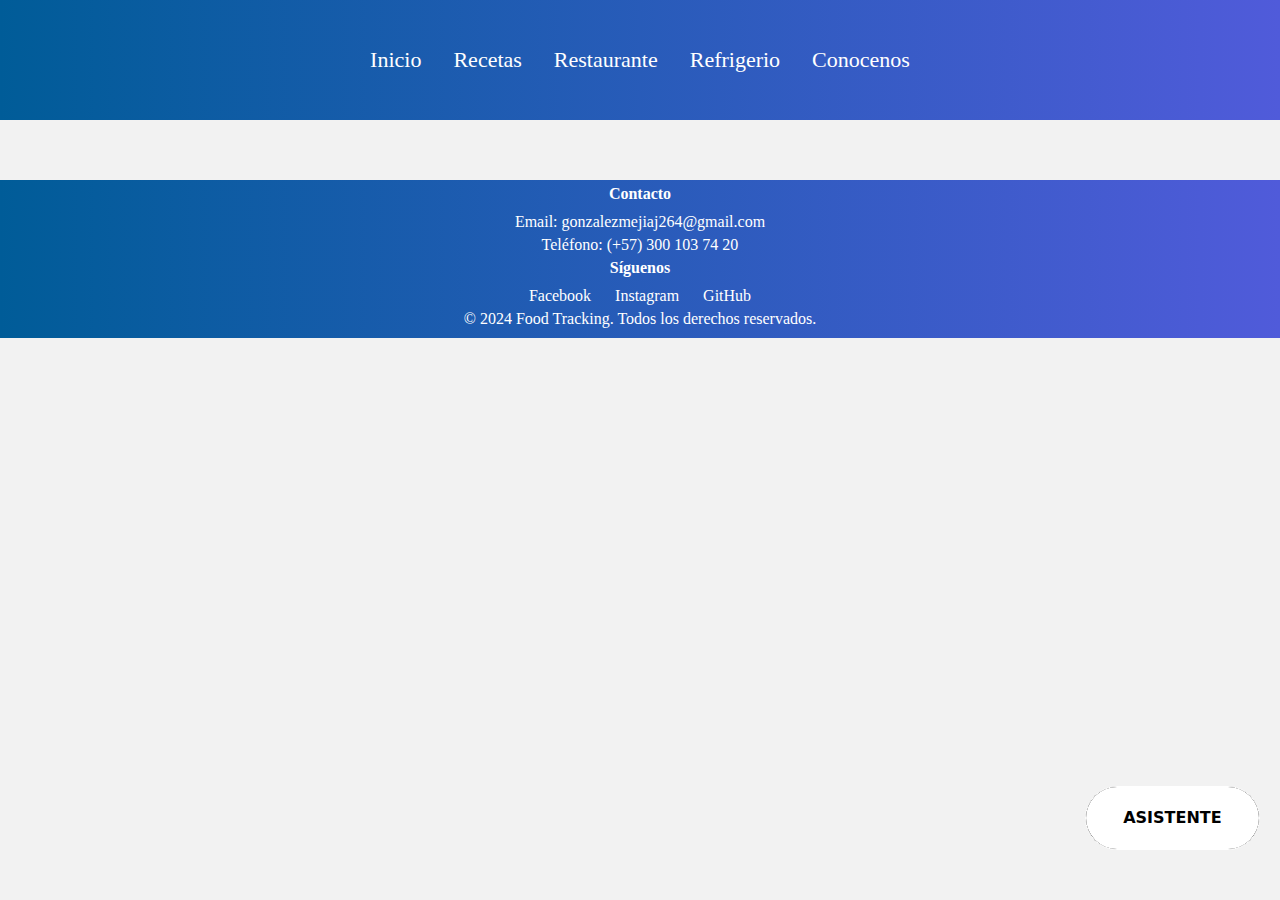
<file: conocenos.html>
<!DOCTYPE html>
<html lang="en">

<head>
    <meta charset="UTF-8">
    <meta name="viewport" content="width=device-width, initial-scale=1.0">
    <title>Food Conocenos</title>
    <link rel="stylesheet" href="Css/conocenos.css">
    <link rel="stylesheet" href="Css/chat.css">
</head>

<body>
    <nav class="menu_navegacion">
        <ul>
            <li><a href="index.html">Inicio</a></li>
            <li><a href="recetas.html">Recetas</a></li>
            <li><a href="restaurante.html">Restaurante</a></li>
            <li><a href="refrigerio.html">Refrigerio</a></li>
            <li><a href="conocenos.html">Conocenos</a></li>
        </ul>
    </nav>

    <div class="contenedor-principal">
        <button class="btn-53" id="toqueBoton">
            <div class="original">Asistente</div>
            <div class="letters">
                <span>V</span>
                <span>I</span>
                <span>R</span>
                <span>T</span>
                <span>U</span>
                <span>A</span>
                <span>L</span>
            </div>
        </button>
    </div>

    <div class="contenedor-chat" id="contenedorChat" style="display: none;">
        <div class="caja-chat">
            <div class="encabezado-chat">
                <div class="contenido-encabezado">
                    <h2 class="titulo-chat">Asistente Bartolomé</h2>
                    <div class="estado">En línea</div>
                </div>
            </div>
            <div class="visualizacion-chat" id="visualizacionChat">
                <div class="mensaje-chat mensaje-bot">Hola, es un placer atenderte. Por favor, escribe una opción para
                    que pueda ayudarte. <br><br>
                    1: Me gustaría saber. ¿Qué es Food Tracking?<br>
                    2: ¿Cómo puedo ser beneficiario del programa PAE?<br>
                    3: Quiero obtener un curso gratuito de cocina <br>
                    4: Necesito contactarme con un administrador</div>
            </div>
            <div class="contenedor-entrada-chat">
                <div class="grupo-entrada">
                    <input placeholder="Escribe tu mensaje..." class="entrada-chat" id="entradaChat" type="text">
                    <button class="boton-enviar" id="botonEnviar">Enviar</button>
                </div>
            </div>
        </div>
    </div>

    <footer class="pie_pagina">
        <div class="info_contacto">
            <h4>Contacto</h4>
            <p>Email: gonzalezmejiaj264@gmail.com</p>
            <p>Teléfono: (+57) 300 103 74 20</p>
        </div>

        <div class="redes_sociales">
            <h4>Síguenos</h4>
            <a href="https://www.facebook.com/juanmanuel.gonzalez0417" target="_blank">Facebook</a>
            <a href="https://www.instagram.com/gonzalezzw_17/" target="_blank">Instagram</a>
            <a href="https://github.com/JuanManuel0417" target="_blank">GitHub</a>
        </div>

        <div class="derechos_reservados">
            <p>&copy; 2024 Food Tracking. Todos los derechos reservados.</p>
        </div>
    </footer>
    </form>

    <script src="JavaScript/chat.js"></script>
    
</body>
</html>
</file>
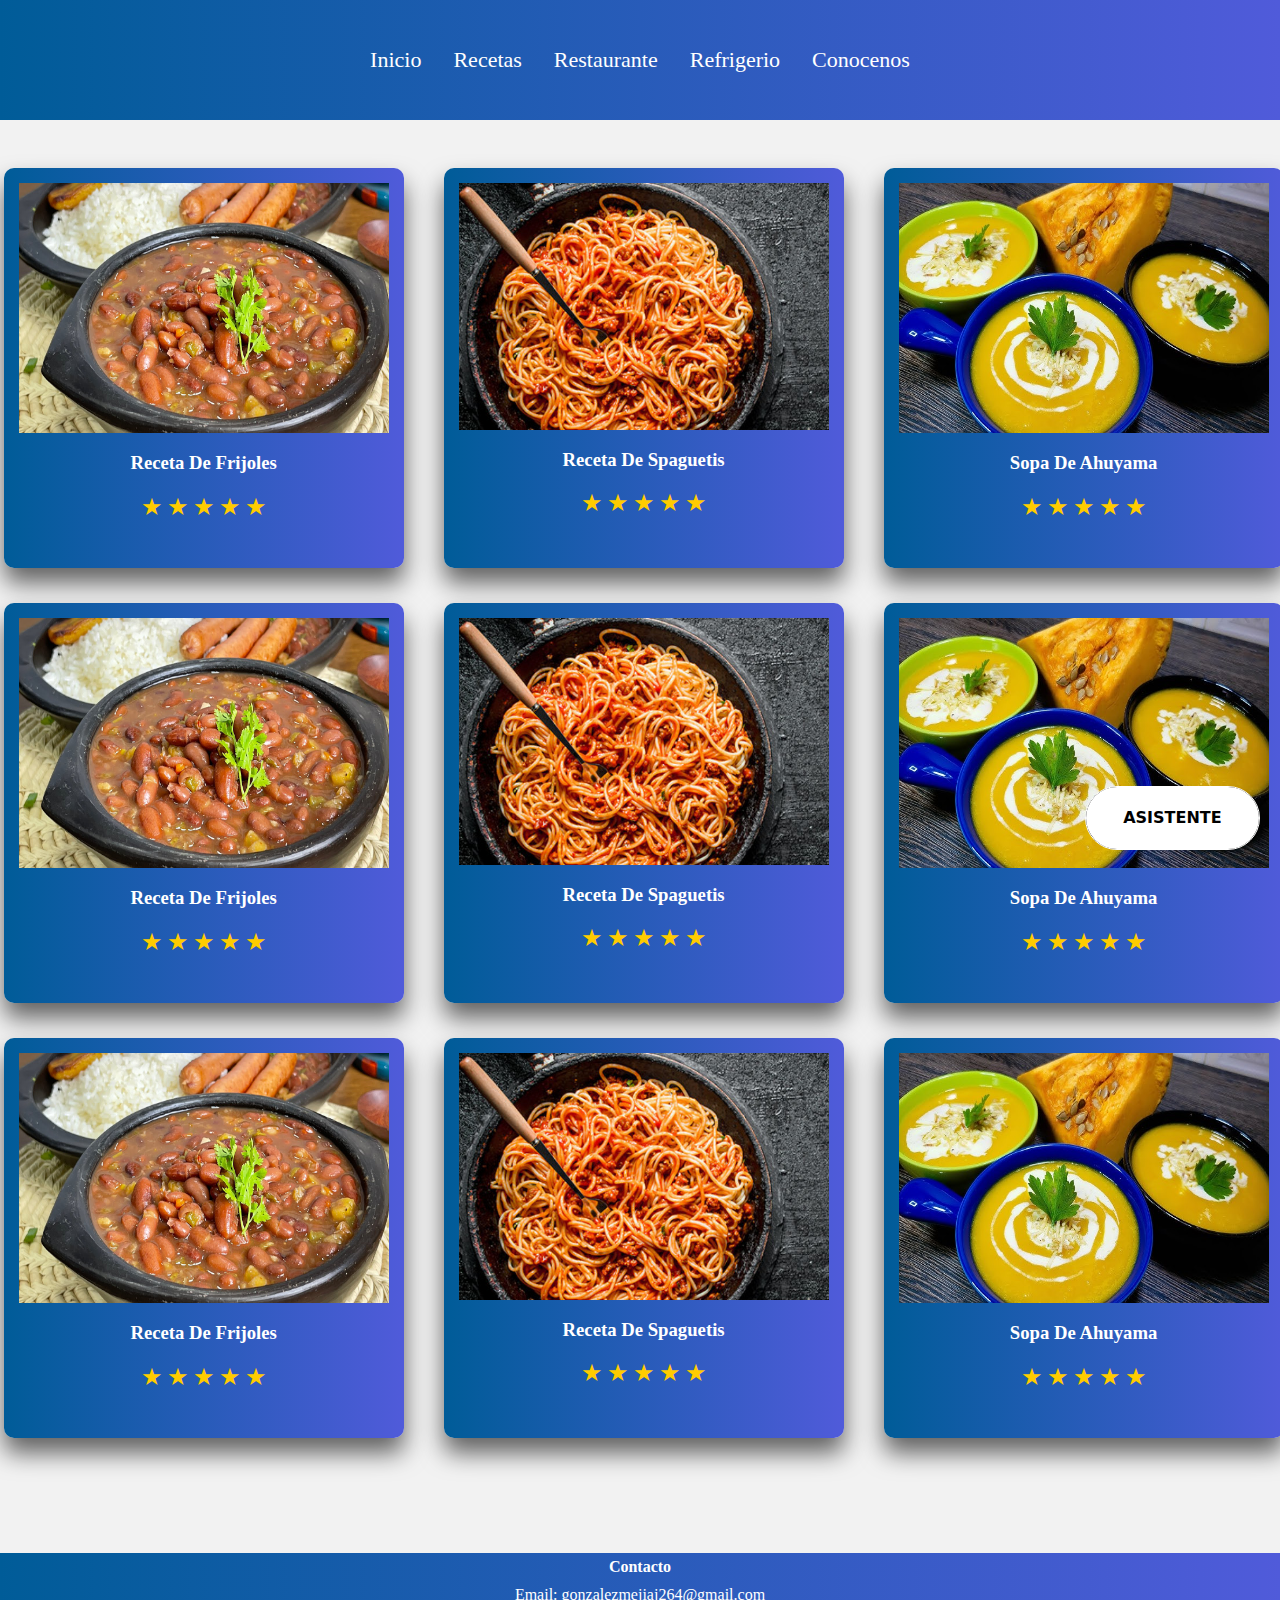
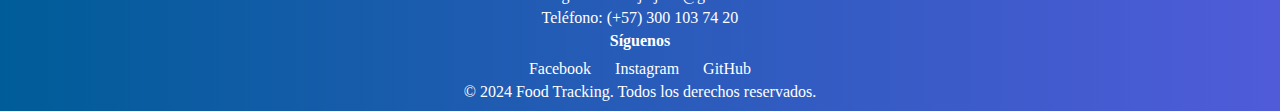
<file: recetas.html>
<!DOCTYPE html>
<html lang="en">

<head>
    <meta charset="UTF-8">
    <meta name="viewport" content="width=device-width, initial-scale=1.0">
    <title>Food Recetas</title>
    <link rel="stylesheet" href="Css/recetas.css">
    <link rel="stylesheet" href="Css/chat.css">
</head>

<body>
    <nav class="menu_navegacion">
        <ul>
            <li><a href="index.html">Inicio</a></li>
            <li><a href="recetas.html">Recetas</a></li>
            <li><a href="restaurante.html">Restaurante</a></li>
            <li><a href="refrigerio.html">Refrigerio</a></li>
            <li><a href="conocenos.html">Conocenos</a></li>
        </ul>
    </nav>

    <div class="Contenido">
        <div class="Caja">
            <a href="#">
                <div class="tarjeta">
                    <li>
                        <img src="Assets/img/Frijoles.jpg" alt="" width="100%" height="250px" class="img_1">
                        <h3>Receta De Frijoles</h3>

                    <li class="estrellas" data-value="1">&#9733;</li>
                    <li class="estrellas" data-value="2">&#9733;</li>
                    <li class="estrellas" data-value="3">&#9733;</li>
                    <li class="estrellas" data-value="4">&#9733;</li>
                    <li class="estrellas" data-value="5">&#9733;</li>
                    <input type="hidden" name="reseña" id="reseña">
                    </li>
                </div>
            </a>
        </div>

        <div class="Caja">
            <a href="#">
                <div class="tarjeta">
                    <li>
                        <img src="Assets/img/Spagueti.jpg" alt="" width="100%" class="img_1">
                        <h3>Receta De Spaguetis</h3>

                    <li class="estrellas" data-value="1">&#9733;</li>
                    <li class="estrellas" data-value="2">&#9733;</li>
                    <li class="estrellas" data-value="3">&#9733;</li>
                    <li class="estrellas" data-value="4">&#9733;</li>
                    <li class="estrellas" data-value="5">&#9733;</li>
                    <input type="hidden" name="reseña" id="reseña">
                    </li>
                </div>
            </a>
        </div>

        <div class="Caja">
            <a href="#">
                <div class="tarjeta">
                    <li>
                        <img src="Assets/img/Ahuyama.jpg" alt="" width="100%" height="250px" class="img_1">
                        <h3>Sopa De Ahuyama</h3>

                    <li class="estrellas" data-value="1">&#9733;</li>
                    <li class="estrellas" data-value="2">&#9733;</li>
                    <li class="estrellas" data-value="3">&#9733;</li>
                    <li class="estrellas" data-value="4">&#9733;</li>
                    <li class="estrellas" data-value="5">&#9733;</li>
                    <input type="hidden" name="reseña" id="reseña">
                    </li>
                </div>
            </a>
        </div>

        <div class="Caja">
            <a href="#">
                <div class="tarjeta">
                    <li>
                        <img src="Assets/img/Frijoles.jpg" alt="" width="100%" height="250px" class="img_1">
                        <h3>Receta De Frijoles</h3>

                    <li class="estrellas" data-value="1">&#9733;</li>
                    <li class="estrellas" data-value="2">&#9733;</li>
                    <li class="estrellas" data-value="3">&#9733;</li>
                    <li class="estrellas" data-value="4">&#9733;</li>
                    <li class="estrellas" data-value="5">&#9733;</li>
                    <input type="hidden" name="reseña" id="reseña">
                    </li>
                </div>
            </a>
        </div>

        <div class="Caja">
            <a href="#">
                <div class="tarjeta">
                    <li>
                        <img src="Assets/img/Spagueti.jpg" alt="" width="100%" class="img_1">
                        <h3>Receta De Spaguetis</h3>

                    <li class="estrellas" data-value="1">&#9733;</li>
                    <li class="estrellas" data-value="2">&#9733;</li>
                    <li class="estrellas" data-value="3">&#9733;</li>
                    <li class="estrellas" data-value="4">&#9733;</li>
                    <li class="estrellas" data-value="5">&#9733;</li>
                    <input type="hidden" name="reseña" id="reseña">
                    </li>
                </div>
            </a>
        </div>

        <div class="Caja">
            <a href="#">
                <div class="tarjeta">
                    <li>
                        <img src="Assets/img/Ahuyama.jpg" alt="" width="100%" height="250px" class="img_1">
                        <h3>Sopa De Ahuyama</h3>

                    <li class="estrellas" data-value="1">&#9733;</li>
                    <li class="estrellas" data-value="2">&#9733;</li>
                    <li class="estrellas" data-value="3">&#9733;</li>
                    <li class="estrellas" data-value="4">&#9733;</li>
                    <li class="estrellas" data-value="5">&#9733;</li>
                    <input type="hidden" name="reseña" id="reseña">
                    </li>
                </div>
            </a>
        </div>

        <div class="Caja">
            <a href="#">
                <div class="tarjeta">
                    <li>
                        <img src="Assets/img/Frijoles.jpg" alt="" width="100%" height="250px" class="img_1">
                        <h3>Receta De Frijoles</h3>

                    <li class="estrellas" data-value="1">&#9733;</li>
                    <li class="estrellas" data-value="2">&#9733;</li>
                    <li class="estrellas" data-value="3">&#9733;</li>
                    <li class="estrellas" data-value="4">&#9733;</li>
                    <li class="estrellas" data-value="5">&#9733;</li>
                    <input type="hidden" name="reseña" id="reseña">
                    </li>
                </div>
            </a>
        </div>

        <div class="Caja">
            <a href="#">
                <div class="tarjeta">
                    <li>
                        <img src="Assets/img/Spagueti.jpg" alt="" width="100%" class="img_1">
                        <h3>Receta De Spaguetis</h3>

                    <li class="estrellas" data-value="1">&#9733;</li>
                    <li class="estrellas" data-value="2">&#9733;</li>
                    <li class="estrellas" data-value="3">&#9733;</li>
                    <li class="estrellas" data-value="4">&#9733;</li>
                    <li class="estrellas" data-value="5">&#9733;</li>
                    <input type="hidden" name="reseña" id="reseña">
                    </li>
                </div>
            </a>
        </div>

        <div class="Caja">
            <a href="#">
                <div class="tarjeta">
                    <li>
                        <img src="Assets/img/Ahuyama.jpg" alt="" width="100%" height="250px" class="img_1">
                        <h3>Sopa De Ahuyama</h3>

                    <li class="estrellas" data-value="1">&#9733;</li>
                    <li class="estrellas" data-value="2">&#9733;</li>
                    <li class="estrellas" data-value="3">&#9733;</li>
                    <li class="estrellas" data-value="4">&#9733;</li>
                    <li class="estrellas" data-value="5">&#9733;</li>
                    <input type="hidden" name="reseña" id="reseña">
                    </li>
                </div>
            </a>
        </div>
    </div>

    <div class="contenedor-principal">
        <button class="btn-53" id="toqueBoton">
            <div class="original">Asistente</div>
            <div class="letters">
                <span>V</span>
                <span>I</span>
                <span>R</span>
                <span>T</span>
                <span>U</span>
                <span>A</span>
                <span>L</span>
            </div>
        </button>
    </div>

    <div class="contenedor-chat" id="contenedorChat" style="display: none;">
        <div class="caja-chat">
            <div class="encabezado-chat">
                <div class="contenido-encabezado">
                    <h2 class="titulo-chat">Asistente Bartolomé</h2>
                    <div class="estado">En línea</div>
                </div>
            </div>
            <div class="visualizacion-chat" id="visualizacionChat">
                <div class="mensaje-chat mensaje-bot">Hola, es un placer atenderte. Por favor, escribe una opción para
                    que pueda ayudarte. <br><br>
                    1: Me gustaría saber. ¿Qué es Food Tracking?<br>
                    2: ¿Cómo puedo ser beneficiario del programa PAE?<br>
                    3: Quiero obtener un curso gratuito de cocina <br>
                    4: Necesito contactarme con un administrador</div>
            </div>
            <div class="contenedor-entrada-chat">
                <div class="grupo-entrada">
                    <input placeholder="Escribe tu mensaje..." class="entrada-chat" id="entradaChat" type="text">
                    <button class="boton-enviar" id="botonEnviar">Enviar</button>
                </div>
            </div>
        </div>
    </div>

    <footer class="pie_pagina">
        <div class="info_contacto">
            <h4>Contacto</h4>
            <p>Email: gonzalezmejiaj264@gmail.com</p>
            <p>Teléfono: (+57) 300 103 74 20</p>
        </div>

        <div class="redes_sociales">
            <h4>Síguenos</h4>
            <a href="https://www.facebook.com/juanmanuel.gonzalez0417" target="_blank">Facebook</a>
            <a href="https://www.instagram.com/gonzalezzw_17/" target="_blank">Instagram</a>
            <a href="https://github.com/JuanManuel0417" target="_blank">GitHub</a>
        </div>

        <div class="derechos_reservados">
            <p>&copy; 2024 Food Tracking. Todos los derechos reservados.</p>
        </div>
    </footer>

    <script src="JavaScript/chat.js"></script>
    
</body>
</html>
</file>
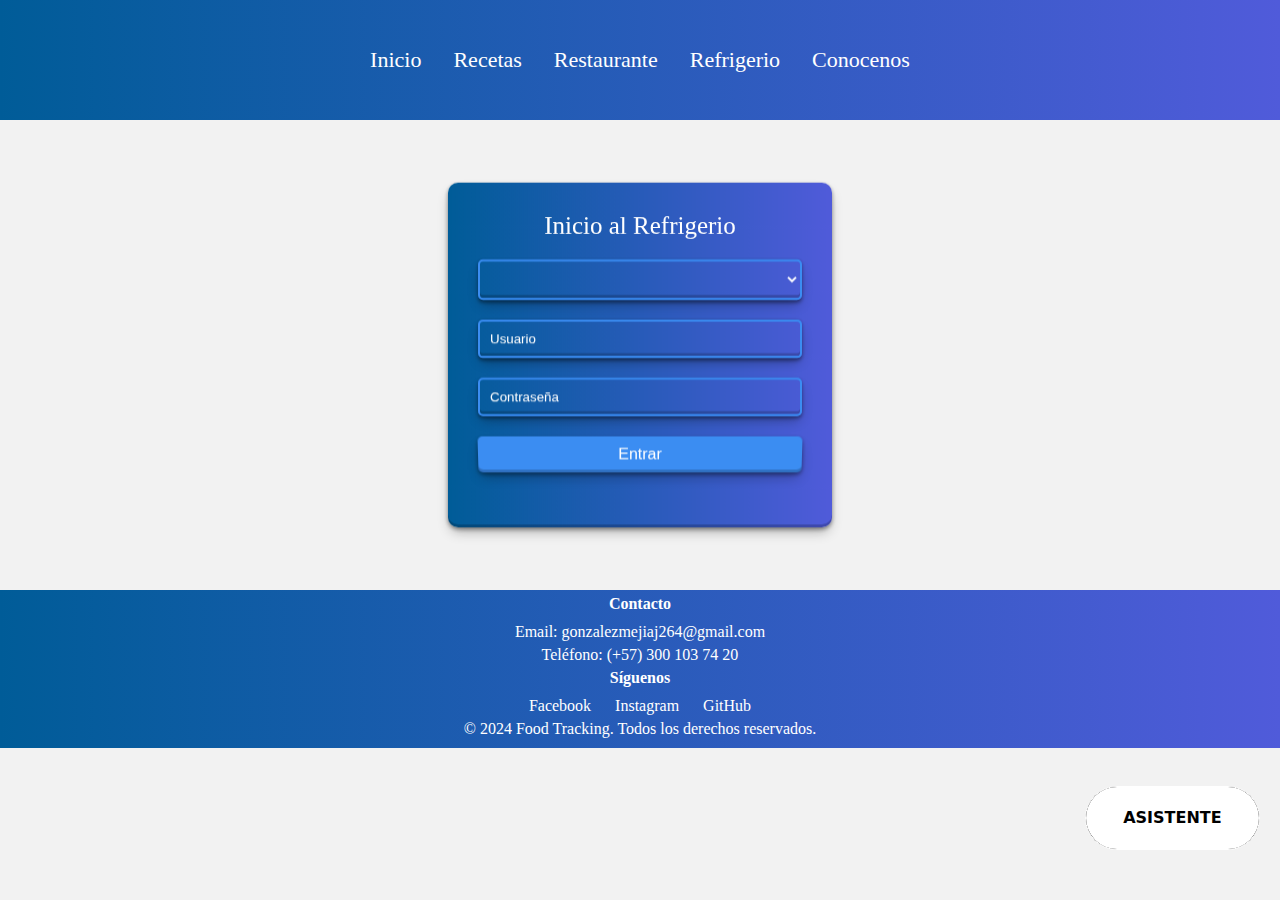
<file: refrigerio.html>
<!DOCTYPE html>
<html lang="en">

<head>
    <meta charset="UTF-8">
    <meta name="viewport" content="width=device-width, initial-scale=1.0">
    <title>Food Refrigerio</title>
    <link rel="stylesheet" href="Css/restaurante.css">
    <link rel="stylesheet" href="Css/chat.css">
</head>

<body>
    <nav class="menu_navegacion">
        <ul>
            <li><a href="index.html">Inicio</a></li>
            <li><a href="recetas.html">Recetas</a></li>
            <li><a href="restaurante.html">Restaurante</a></li>
            <li><a href="refrigerio.html">Refrigerio</a></li>
            <li><a href="conocenos.html">Conocenos</a></li>
        </ul>
    </nav>

    <div class="contenido_form">
        <form class="form">
            <legend>Inicio al Refrigerio</legend>
            <select name="rol" id="rol">
                <option value=""></option>
                <option value="Docente">Docente</option>
                <option value="Admin">Administrador</option>
                <option value="Estudiante">Estudiante</option>
                <option value="Acudiente">Acudiente</option>
            </select>
            <input placeholder="Usuario" class="input" type="text">
            <input placeholder="Contraseña" class="input" type="password">

            <button class="Boton-Entar">Entrar</button>
        </form>
    </div>

    <div class="contenedor-principal">
        <button class="btn-53" id="toqueBoton">
            <div class="original">Asistente</div>
            <div class="letters">
                <span>V</span>
                <span>I</span>
                <span>R</span>
                <span>T</span>
                <span>U</span>
                <span>A</span>
                <span>L</span>
            </div>
        </button>
    </div>

    <div class="contenedor-chat" id="contenedorChat" style="display: none;">
        <div class="caja-chat">
            <div class="encabezado-chat">
                <div class="contenido-encabezado">
                    <h2 class="titulo-chat">Asistente Bartolomé</h2>
                    <div class="estado">En línea</div>
                </div>
            </div>
            <div class="visualizacion-chat" id="visualizacionChat">
                <div class="mensaje-chat mensaje-bot">Hola, es un placer atenderte. Por favor, escribe una opción para
                    que pueda ayudarte. <br><br>
                    1: Me gustaría saber. ¿Qué es Food Tracking?<br>
                    2: ¿Cómo puedo ser beneficiario del programa PAE?<br>
                    3: Quiero obtener un curso gratuito de cocina <br>
                    4: Necesito contactarme con un administrador</div>
            </div>
            <div class="contenedor-entrada-chat">
                <div class="grupo-entrada">
                    <input placeholder="Escribe tu mensaje..." class="entrada-chat" id="entradaChat" type="text">
                    <button class="boton-enviar" id="botonEnviar">Enviar</button>
                </div>
            </div>
        </div>
    </div>

    <footer class="pie_pagina">
        <div class="info_contacto">
            <h4>Contacto</h4>
            <p>Email: gonzalezmejiaj264@gmail.com</p>
            <p>Teléfono: (+57) 300 103 74 20</p>
        </div>

        <div class="redes_sociales">
            <h4>Síguenos</h4>
            <a href="https://www.facebook.com/juanmanuel.gonzalez0417" target="_blank">Facebook</a>
            <a href="https://www.instagram.com/gonzalezzw_17/" target="_blank">Instagram</a>
            <a href="https://github.com/JuanManuel0417" target="_blank">GitHub</a>
        </div>

        <div class="derechos_reservados">
            <p>&copy; 2024 Food Tracking. Todos los derechos reservados.</p>
        </div>
    </footer>

    <script src="JavaScript/chat.js"></script>

</body>
</html>
</file>
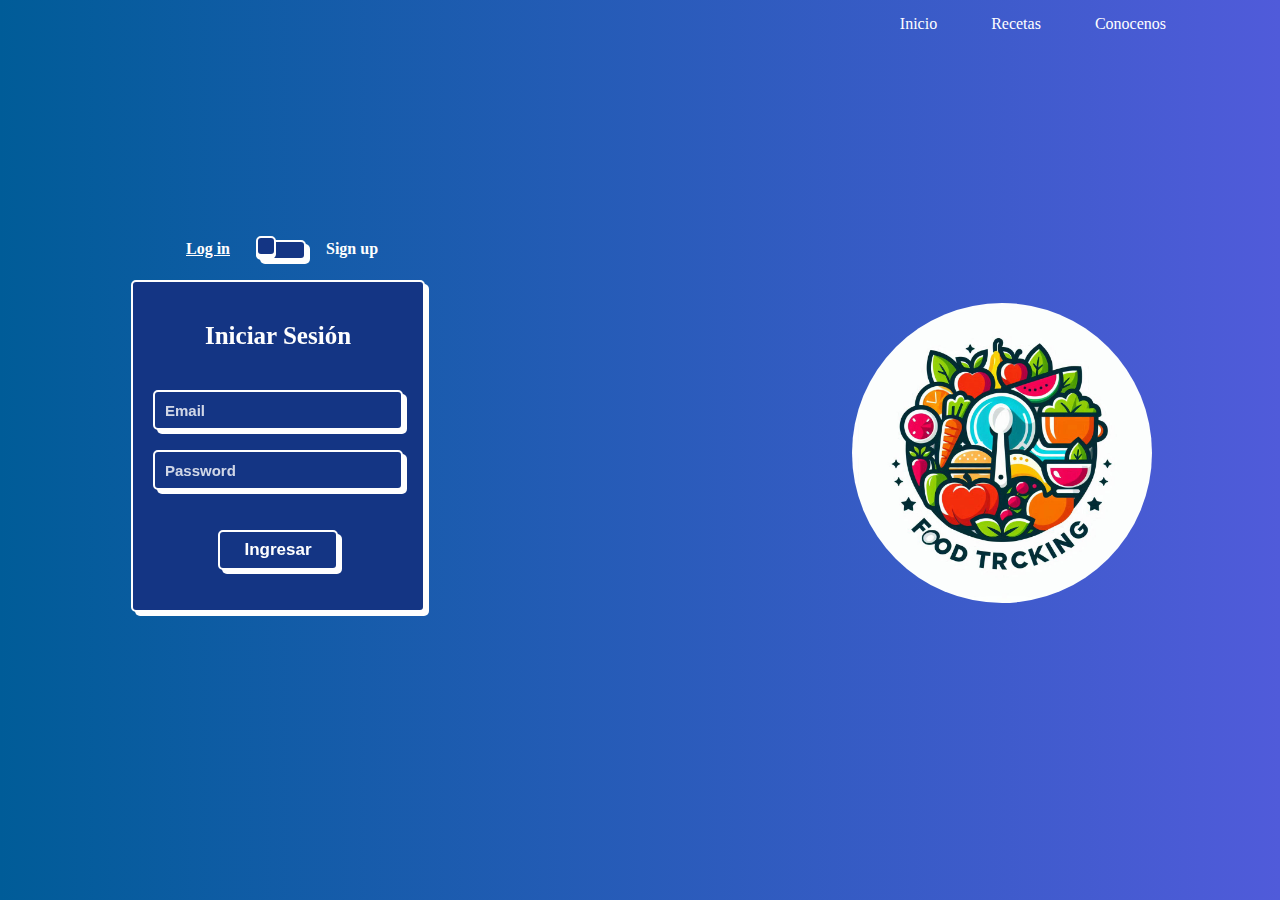
<file: register.html>
<!DOCTYPE html>
<html lang="es">

<head>
    <meta charset="UTF-8">
    <meta name="viewport" content="width=device-width, initial-scale=1.0">
    <title>Registro</title>
    <link rel="stylesheet" href="Css/logins.css">
    <link rel="stylesheet" href="Css/forumalrio.css">
    <link href="https://cdn.jsdelivr.net/npm/bootstrap@5.0.2/dist/css/bootstrap.min.css" rel="stylesheet"
        integrity="sha384-EVSTQN3/azprG1Anm3QDgpJLIm9Nao0Yz1ztcQTwFspd3yD65VohhpuuCOmLASjC" crossorigin="anonymous">
</head>

<body>
    <header class="bg_animate">
        <div class="header_nav">
            <div class="contenedor">
                <h1> </h1>
                <nav>
                    <a href="index.html">Inicio</a>
                    <a href="recetas.html">Recetas</a>
                    <a href="conocenos.html">Conocenos</a>
                </nav>
            </div>
        </div>

<div class="wrapper">
        <div class="card-switch">
            <label class="switch">
               <input class="toggle" type="checkbox">
               <span class="slider"></span>
               <span class="card-side"></span>
               <div class="flip-card__inner">
                  <div class="flip-card__front">
                     <div class="title">Iniciar Sesión</div>
                     <form action="" class="flip-card__form">
                        <input type="email" placeholder="Email" name="email" class="flip-card__input">
                        <input type="password" placeholder="Password" name="password" class="flip-card__input">
                        <button class="flip-card__btn">Ingresar</button>
                     </form>
                  </div>
                  <div class="flip-card__back">
                     <div class="title">Registrarse</div>
                     <form action="" class="flip-card__form">
                        <input type="name" placeholder="Name" class="flip-card__input">
                        <input type="email" placeholder="Email" name="email" class="flip-card__input">
                        <input type="password" placeholder="Password" name="password" class="flip-card__input">
                        <button class="flip-card__btn">Confirmar</button>
                     </form>
                  </div>
               </div>
            </label>
        </div>   
   </div>

        <div class="banner_img">
            <img src="Assets/img/LogoConFondo.jpg" alt="">
        </div>

        <div class="burbujas">
            <div class="burbuja"></div>
            <div class="burbuja"></div>
            <div class="burbuja"></div>
            <div class="burbuja"></div>
            <div class="burbuja"></div>
            <div class="burbuja"></div>
            <div class="burbuja"></div>
            <div class="burbuja"></div>
            <div class="burbuja"></div>
            <div class="burbuja"></div>
        </div>
    </header>

</body>
</html>
</file>
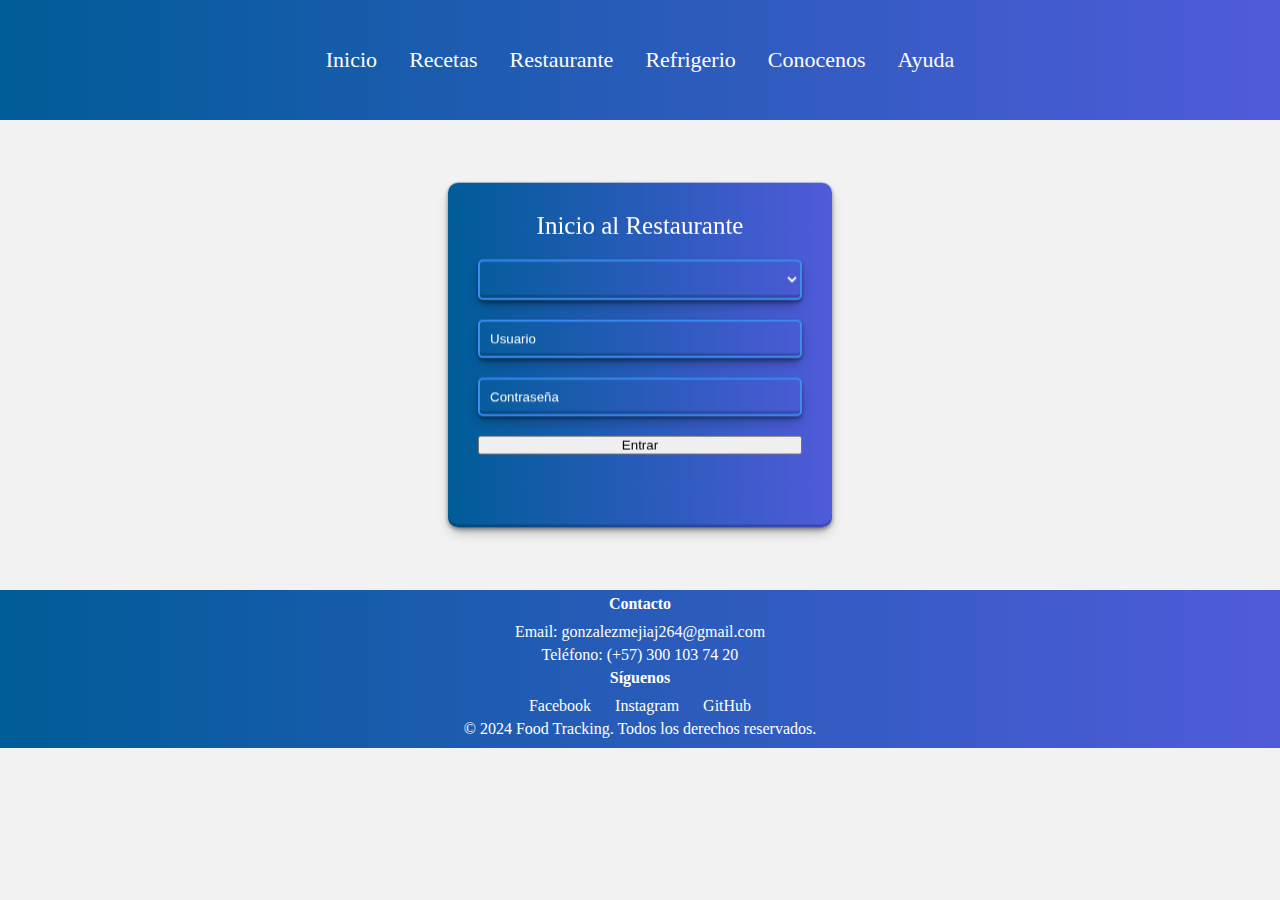
<file: restaurante.html>
<!DOCTYPE html>
<html lang="en">

<head>
    <meta charset="UTF-8">
    <meta name="viewport" content="width=device-width, initial-scale=1.0">
    <title>Food Restaurante</title>
    <link rel="stylesheet" href="Css/restaurante.css">
</head>

<body>
    <nav class="menu_navegacion">
        <ul>
            <li><a href="index.html">Inicio</a></li>
            <li><a href="recetas.html">Recetas</a></li>
            <li><a href="restaurante.html">Restaurante</a></li>
            <li><a href="refrigerio.html">Refrigerio</a></li>
            <li><a href="#">Conocenos</a></li>
            <li><a href="ayuda.html">Ayuda</a></li>
        </ul>
    </nav>

    <div class="contenido_form">
        <form class="form">
            <legend>Inicio al Restaurante</legend>
            <select name="rol" id="rol">
                <option value=""></option>
                <option value="Docente">Docente</option>
                <option value="Admin">Administrador</option>
                <option value="Estudiante">Estudiante</option>
                <option value="Acudiente">Acudiente</option>
            </select>
            <input placeholder="Usuario" class="input" type="text">
            <input placeholder="Contraseña" class="input" type="password">

            <button>Entrar</button>
        </form>

    </div>


    <footer class="pie_pagina">
        <div class="info_contacto">
            <h4>Contacto</h4>
            <p>Email: gonzalezmejiaj264@gmail.com</p>
            <p>Teléfono: (+57) 300 103 74 20</p>
        </div>

        <div class="redes_sociales">
            <h4>Síguenos</h4>
            <a href="https://www.facebook.com/juanmanuel.gonzalez0417" target="_blank">Facebook</a>
            <a href="https://www.instagram.com/gonzalezzw_17/" target="_blank">Instagram</a>
            <a href="https://github.com/JuanManuel0417" target="_blank">GitHub</a>
        </div>

        <div class="derechos_reservados">
            <p>&copy; 2024 Food Tracking. Todos los derechos reservados.</p>
        </div>
    </footer>

    </form>
</body>

</html>
</file>
<file: Css/conocenos.css>
* {
    margin: 0;
    padding: 0;
    box-sizing: border-box;
    /* Asegura que padding y border se incluyan en el ancho y alto */
}

body {
    margin: 0;
    padding: 0;
    background-color: #f2f2f2;
    display: flex;
    flex-direction: column;
    min-height: 100vh;
    overflow-x: hidden;
    /* Evita desbordamiento horizontal */
}


/*Estilos para el nav*/
.menu_navegacion {
    display: flex;
    /* Centro los elementos */
    justify-content: space-around;
    /* Espacio entre elementos */
    align-items: center;
    /* Centro verticalmente los elementos */
    background: linear-gradient(to right, #005C98, #505BDA);
    height: 120px;
    /* Ajusta la altura según sea necesario */
    width: 100%;
    /* Asegura que el contenedor ocupe todo el ancho disponible */
    margin-bottom: 0%;
}

.menu_navegacion ul {
    margin: 0;
    padding: 0;
    list-style-type: none;
    font-size: 22px;
}

.menu_navegacion li {
    float: left;
}

.menu_navegacion a {
    display: block;
    color: white;
    text-align: center;
    padding: 14px 16px;
    text-decoration: none;
}

.menu_navegacion a:hover {
    background-color: #111;
    text-decoration: none;
    color: #fff;
}

.pie_pagina {
    background: linear-gradient(to right, #005C98, #505BDA);
    /* Degradado hacia abajo */
    color: white;
    padding: 5px;
    text-align: center;
    position: relative;
    bottom: 0;
    width: 100%;
    margin-top: 60px;
}

.pie_pagina h4 {
    margin-bottom: 10px;
}

.info_contacto p,
.redes_sociales a,
.derechos_reservados p {
    margin: 5px 0;
}

.redes_sociales a {
    color: white;
    margin: 0 10px;
    text-decoration: none;
}

.redes_sociales a:hover {
    text-decoration: underline;
}
</file>
<file: Css/chat.css>
.contenedor-chat {
    max-width: 400px;
    margin: auto;
    background: #fff;
    border-radius: 10px;
    overflow: hidden;
    box-shadow: 0 0 10px rgba(0, 0, 0, 0.1);
}

.caja-chat {
    display: flex;
    flex-direction: column;
    height: 400px;
}

.encabezado-chat {
    padding: 10px 16px;
    border-bottom: 1px solid #ddd;
    background-color: white;
}

.contenido-encabezado {
    display: flex;
    justify-content: space-between;
    align-items: center;
}

.titulo-chat {
    font-size: 1.125rem;
    font-weight: 600;
    color: #333;
}

.estado {
    background-color: #28a745;
    color: white;
    font-size: 0.75rem;
    padding: 4px 8px;
    border-radius: 9999px;
}

.visualizacion-chat {
    flex: 1;
    padding: 12px;
    overflow-y: auto;
    display: flex;
    flex-direction: column;
    gap: 8px;
}

.mensaje-chat {
    max-width: 75%;
    padding: 8px 12px;
    border-radius: 12px;
    font-size: 0.875rem;
}

.mensaje-usuario {
    align-self: flex-end;
    background-color: #007bff;
    color: white;
}

.mensaje-bot {
    align-self: flex-start;
    background-color: #6c757d;
    color: white;
}

.contenedor-entrada-chat {
    padding: 8px 12px;
    border-top: 1px solid #ddd;
    background-color: white;
}

.grupo-entrada {
    display: flex;
    gap: 8px;
}

.entrada-chat {
    flex: 1;
    padding: 8px;
    border: 1px solid #ccc;
    border-radius: 9999px;
    font-size: 0.875rem;
    color: #333;
}

.boton-enviar {
    background-color: #007bff;
    color: white;
    font-weight: bold;
    padding: 8px 12px;
    border-radius: 9999px;
    border: none;
    cursor: pointer;
    transition: background-color 0.3s ease-in-out;
    font-size: 0.875rem;
}

.boton-enviar:hover {
    background-color: #0056b3;
}

.btn-53 {
    appearance: none;
    /* Elimina el estilo predeterminado del botón */
    background-color: #000;
    /* Color de fondo negro */
    background-image: none;
    /* No hay imagen de fondo */

    color: #fff;
    cursor: pointer;
    font-family: ui-sans-serif, system-ui, -apple-system, BlinkMacSystemFont, Segoe UI, Roboto, Helvetica Neue, Arial, Noto Sans, sans-serif, Apple Color Emoji, Segoe UI Emoji, Segoe UI Symbol, Noto Color Emoji;
    font-size: 100%;
    line-height: 1.5;
    margin: 0;
    clip-path: radial-gradient(circle, transparent 80%, black 80%);
    padding: 0;
    border: 1px solid;
    border-radius: 999px;
    box-sizing: border-box;
    display: block;
    font-weight: 900;
    overflow: hidden;
    padding: 1.2rem 3rem;
    position: relative;
    text-transform: uppercase;
}

.btn-53 .original {
    background: #fff;
    color: #000;
    display: grid;
    inset: 0;
    place-content: center;
    position: absolute;
    transition: transform 0.2s cubic-bezier(0.87, 0, 0.13, 1);
}

.btn-53:hover .original {
    transform: translateY(100%);
}

.btn-53 .letters {
    display: inline-flex;
}

.btn-53 span {
    opacity: 0;
    transform: translateY(-15px);
    transition: transform 0.2s cubic-bezier(0.87, 0, 0.13, 1), opacity 0.2s;
}

.btn-53 span:nth-child(2n) {
    transform: translateY(15px);
}

.btn-53:hover span {
    opacity: 1;
    transform: translateY(0);
}

.btn-53:hover span:nth-child(2) {
    transition-delay: 0.1s;
}

.btn-53:hover span:nth-child(3) {
    transition-delay: 0.2s;
}

.btn-53:hover span:nth-child(4) {
    transition-delay: 0.3s;
}

.btn-53:hover span:nth-child(5) {
    transition-delay: 0.4s;
}

.btn-53:hover span:nth-child(6) {
    transition-delay: 0.5s;
}

.btn-53:hover span:nth-child(7) {
    transition-delay: 0.6s;
}

.contenedor-principal {
    position: fixed;
    bottom: 50px;
    right: 20px;
}

.contenedor-chat {
    max-width: 400px;
    margin: auto;
    background: #fff;
    border-radius: 10px;
    overflow: hidden;
    position: fixed;
    bottom: 80px;
    /* Ajuste para colocar el contenedor por encima del botón */
    right: 20px;
    z-index: 1000;
}
</file>
<file: Css/recetas.css>
* {
    margin: 0;
    padding: 0;
    box-sizing: border-box;
    /* Asegura que padding y border se incluyan en el ancho y alto */
}

body {
    margin: 0;
    padding: 0;
    background-color: #f2f2f2;
    display: flex;
    flex-direction: column;
    min-height: 100vh;
    overflow-x: hidden;
    /* Evita desbordamiento horizontal */
}


/*Estilos para el nav*/
.menu_navegacion {
    display: flex;
    /* Centro los elementos */
    justify-content: space-around;
    /* Espacio entre elementos */
    align-items: center;
    /* Centro verticalmente los elementos */
    background: linear-gradient(to right, #005C98, #505BDA);
    height: 120px;
    /* Ajusta la altura según sea necesario */
    width: 100%;
    /* Asegura que el contenedor ocupe todo el ancho disponible */
    margin-bottom: 3%;
}

.menu_navegacion ul {
    margin: 0;
    padding: 0;
    list-style-type: none;
    font-size: 22px;
}

.menu_navegacion li {
    float: left;
}

.menu_navegacion a {
    display: block;
    color: white;
    text-align: center;
    padding: 14px 16px;
    text-decoration: none;
}

.menu_navegacion a:hover {
    background-color: #111;
    text-decoration: none;
    color: #fff;
}


.Contenido {
    margin: 0% 2% 4% 1%;
    justify-content: center;
    align-items: center;
    list-style-type: none;
    padding: 0;
    color: black;
    display: grid;
    /* Organiza los elementos en una cuadricula de una sola columna*/
    grid-template-columns: repeat(3, 1fr);
    /* Agrega columnas a la cuadricula del (display: grid)*/
}

.Contenido h3 {
    margin-top: 4%;
}

.Contenido a {
    text-decoration: none;
}

.Caja {
    text-align: center;
    padding: 10px;
}

/* Estilos de las tarjetas con las recetas*/
.tarjeta {
    color: white;
    height: 400px;
    width: 400px;
    padding: 15px;
    background: linear-gradient(to right, #005C98, #505BDA);
    box-sizing: border-box;
    box-shadow: 0 15px 25px rgba(0, 0, 0, .6);
    border-radius: 10px;
    margin-left: 20px;
    margin-bottom: 15px;
    text-align: center;
}

.estrellas {
    margin-top: 5%;
    display: inline-block;
    color: #ffcc00;
    font-size: 24px;
}

/* transición de las tarjetas con recetas */
.Contenido .Caja {
    /*Selecciona los elementos Caja dentro del elemento Contenido*/
    cursor: pointer;
    transition: 400ms;
    /*Añade una transición suave de 0.4 segundos para cualquier cambio de estilo que se hace con el hover*/
}

.Contenido .Caja:hover {
    /* Selecciona los elementos Caja dentro del elemento Contenido cuando el raton está sobre ellos*/
    transform: scale(1.1, 1.1);
    /*Escala estos elementos a 1.1 veces su tamaño original en horizontal y vertical*/
}

.Contenido:hover>.Caja:not(:hover) {
    /*Selecciona los elementos Caja dentro de Contenido que no están siendo seleccionados por el ratón cuando el ratón está sobre el elemento Contenido pero no directamente sobre estos elementos Caja.*/
    filter: blur(10px);
    /*Aplica un filtro de desenfoque de 10px a esos elementos que no estan siendo seleccionados por el raton*/
}

.pie_pagina {
    background: linear-gradient(to right, #005C98, #505BDA);
    /* Degradado hacia abajo */
    color: white;
    padding: 5px;
    text-align: center;
    position: relative;
    bottom: 0;
    margin-top: 3%;
    width: 100%;
}

.pie_pagina h4 {
    margin-bottom: 10px;
}

.info_contacto p,
.redes_sociales a,
.derechos_reservados p {
    margin: 5px 0;
}

.redes_sociales a {
    color: white;
    margin: 0 10px;
    text-decoration: none;
}

.redes_sociales a:hover {
    text-decoration: underline;
}

.contenedor-chat {
    max-width: 400px;
    margin: auto;
    background: #fff;
    border-radius: 10px;
    overflow: hidden;
    box-shadow: 0 0 10px rgba(0, 0, 0, 0.1);
}

.caja-chat {
    display: flex;
    flex-direction: column;
    height: 400px;
}

.encabezado-chat {
    padding: 10px 16px;
    border-bottom: 1px solid #ddd;
    background-color: white;
}

.contenido-encabezado {
    display: flex;
    justify-content: space-between;
    align-items: center;
}

.titulo-chat {
    font-size: 1.125rem;
    font-weight: 600;
    color: #333;
}

.estado {
    background-color: #28a745;
    color: white;
    font-size: 0.75rem;
    padding: 4px 8px;
    border-radius: 9999px;
}

.visualizacion-chat {
    flex: 1;
    padding: 12px;
    overflow-y: auto;
    display: flex;
    flex-direction: column;
    gap: 8px;
}

.mensaje-chat {
    max-width: 75%;
    padding: 8px 12px;
    border-radius: 12px;
    font-size: 0.875rem;
}

.mensaje-usuario {
    align-self: flex-end;
    background-color: #007bff;
    color: white;
}

.mensaje-bot {
    align-self: flex-start;
    background-color: #6c757d;
    color: white;
}

.contenedor-entrada-chat {
    padding: 8px 12px;
    border-top: 1px solid #ddd;
    background-color: white;
}

.grupo-entrada {
    display: flex;
    gap: 8px;
}

.entrada-chat {
    flex: 1;
    padding: 8px;
    border: 1px solid #ccc;
    border-radius: 9999px;
    font-size: 0.875rem;
    color: #333;
}

.boton-enviar {
    background-color: #007bff;
    color: white;
    font-weight: bold;
    padding: 8px 12px;
    border-radius: 9999px;
    border: none;
    cursor: pointer;
    transition: background-color 0.3s ease-in-out;
    font-size: 0.875rem;
}

.boton-enviar:hover {
    background-color: #0056b3;
}

.btn-53 {
    appearance: none;
    /* Elimina el estilo predeterminado del botón */
    background-color: #000;
    /* Color de fondo negro */
    background-image: none;
    /* No hay imagen de fondo */

    color: #fff;
    cursor: pointer;
    font-family: ui-sans-serif, system-ui, -apple-system, BlinkMacSystemFont, Segoe UI, Roboto, Helvetica Neue, Arial, Noto Sans, sans-serif, Apple Color Emoji, Segoe UI Emoji, Segoe UI Symbol, Noto Color Emoji;
    font-size: 100%;
    line-height: 1.5;
    margin: 0;
    clip-path: radial-gradient(circle, transparent 80%, black 80%);
    padding: 0;
    border: 1px solid;
    border-radius: 999px;
    box-sizing: border-box;
    display: block;
    font-weight: 900;
    overflow: hidden;
    padding: 1.2rem 3rem;
    position: relative;
    text-transform: uppercase;
}

.btn-53 .original {
    background: #fff;
    color: #000;
    display: grid;
    inset: 0;
    place-content: center;
    position: absolute;
    transition: transform 0.2s cubic-bezier(0.87, 0, 0.13, 1);
}

.btn-53:hover .original {
    transform: translateY(100%);
}

.btn-53 .letters {
    display: inline-flex;
}

.btn-53 span {
    opacity: 0;
    transform: translateY(-15px);
    transition: transform 0.2s cubic-bezier(0.87, 0, 0.13, 1), opacity 0.2s;
}

.btn-53 span:nth-child(2n) {
    transform: translateY(15px);
}

.btn-53:hover span {
    opacity: 1;
    transform: translateY(0);
}

.btn-53:hover span:nth-child(2) {
    transition-delay: 0.1s;
}

.btn-53:hover span:nth-child(3) {
    transition-delay: 0.2s;
}

.btn-53:hover span:nth-child(4) {
    transition-delay: 0.3s;
}

.btn-53:hover span:nth-child(5) {
    transition-delay: 0.4s;
}

.btn-53:hover span:nth-child(6) {
    transition-delay: 0.5s;
}

.btn-53:hover span:nth-child(7) {
    transition-delay: 0.6s;
}


.contenedor-principal {
    position: fixed;
    bottom: 20px;
    right: 20px;
}

.contenedor-chat {
    max-width: 400px;
    margin: auto;
    background: #fff;
    border-radius: 10px;
    overflow: hidden;
    position: fixed;
    bottom: 80px;
    /* Ajuste para colocar el contenedor por encima del botón */
    right: 20px;
    z-index: 1000;
}
</file>
<file: Css/restaurante.css>
* {
    margin: 0;
    padding: 0;
    box-sizing: border-box;
    /* Asegura que padding y border se incluyan en el ancho y alto */
}

body {
    margin: 0;
    padding: 0;
    background-color: #f2f2f2;
    display: flex;
    flex-direction: column;
    min-height: 100vh;
    overflow-x: hidden;
    /* Evita desbordamiento horizontal */
}


/*Estilos para el nav*/
.menu_navegacion {
    display: flex;
    /* Centro los elementos */
    justify-content: space-around;
    /* Espacio entre elementos */
    align-items: center;
    /* Centro verticalmente los elementos */
    background: linear-gradient(to right, #005C98, #505BDA);
    height: 120px;
    /* Ajusta la altura según sea necesario */
    width: 100%;
    /* Asegura que el contenedor ocupe todo el ancho disponible */
    margin-bottom: 0%;
}

.menu_navegacion ul {
    margin: 0;
    padding: 0;
    list-style-type: none;
    font-size: 22px;
}

.menu_navegacion li {
    float: left;
}

.menu_navegacion a {
    display: block;
    color: white;
    text-align: center;
    padding: 14px 16px;
    text-decoration: none;
}

.menu_navegacion a:hover {
    background-color: #111;
    text-decoration: none;
    color: #fff;
}


/* Estilos para el contenedor del formulario */
.contenido_form {
    width: 100%;
    display: flex;
    /* Hace que los elementos hijos se organicen en una fila */
    justify-content: center;
    /* Centra los elementos de manera horizontal */
    align-items: center;
    /* Centra los elementos verticalmente */
    padding-top: 60px;
}

legend {
    color: white;
    font-size: 25px;
    text-align: center;
}

/* Estilos para el formulario */
.form {
    width: 30%;
    position: relative;
    /* Establece un contexto de posicionamiento relativo */
    display: flex;
    /* Organiza los elementos hijos en una columna */
    flex-direction: column;
    /* Dirección de los elementos hijos */
    gap: 20px;
    /* Espacio entre los elementos */
    padding: 30px;
    /* Espaciado interno alrededor del contenido */
    background: linear-gradient(to right, #005C98, #505BDA);
    /* Gradiente de fondo */
    border-radius: 10px;
    /* Bordes redondeados */
    overflow: hidden;
    /* Oculta el desbordamiento del contenido */

    /*Esto hace parte de la animación que extraje de una biblioteca*/
    perspective: 1000px;
    transform-style: preserve-3d;
    transform: rotateX(-10deg);
    transition: all 0.3s ease-in-out;
    box-shadow: rgba(0, 0, 0, 0.4) 0px 2px 4px,
        rgba(0, 0, 0, 0.3) 0px 7px 13px -3px,
        rgba(0, 0, 0, 0.2) 0px -3px 0px inset;
    animation: form-animation 0.5s ease-in-out;
    height: 350px;
}


/* Animación del formulario (Esta la saque de una biblioteca)*/
@keyframes form-animation {
    from {
        transform: rotateX(-30deg);
        opacity: 0;
    }

    to {
        transform: rotateX(0deg);
        opacity: 1;
    }
}


input,
select {
    padding: 10px;
    /* Espaciado interno */
    border-radius: 5px;
    /* Bordes redondeados */
    background-color: transparent;
    /* Fondo transparente */

    /*Hace parte de la biblioteca extraida*/
    transition: border-color 0.3s ease-in-out, background-color 0.3s ease-in-out, transform 0.3s ease-in-out, box-shadow 0.3s ease-in-out;
    /* Transiciones suaves */
    transform-style: preserve-3d;
    /* Mantiene la posición de los hijos en 3D */
    backface-visibility: hidden;
    /* Oculta la cara trasera en transformaciones 3D */
    color: rgb(255, 255, 255);
    /* Color del texto */
    border: 2px solid #3b8df2;
    /* Borde de los campos */
    box-shadow: rgba(0, 0, 0, 0.4) 0px 2px 4px, rgba(0, 0, 0, 0.3) 0px 7px 13px -3px, rgba(0, 0, 0, 0.2) 0px -3px 0px inset;
    /* Sombra de los campos */
}

option {
    color: black;
}

.input::placeholder {
    color: #fff;
    /* Color de los placeholders */
}

/*Hacer parte de la biblioteca extraida*/
input:hover,
input:focus,
select:hover,
select:focus {
    border-color: #3b8df2;
    /* Color del borde al interactuar */
    background-color: rgba(255, 255, 255, 0.2);
    /* Color de fondo al interactuar */
    transform: scale(1.05) rotateY(20deg);
    /* Transformación al interactuar */
    box-shadow: 0px 2px 4px rgba(0, 0, 0, 0.3);
    /* Sombra al interactuar */
    outline: none;
    /* Quita el borde de enfoque predeterminado */
}

/* Estilos para el botón */
.Boton-Entar {
    padding: 10px 20px;
    /* Espaciado interno */
    border: none;
    /* Sin borde */
    border-radius: 5px;
    /* Bordes redondeados */
    background-color: #3b8df2;
    /* Color de fondo */
    color: #fff;
    /* Color del texto */
    font-size: 16px;
    /* Tamaño de la fuente */
    cursor: pointer;
    /* Cambia el cursor a puntero */
    transform-style: preserve-3d;
    /* Mantiene la posición de los hijos en 3D */
    backface-visibility: hidden;
    /* Oculta la cara trasera en transformaciones 3D */
    transform: rotateX(-10deg);
    /* Rota el botón en el eje X */
    transition: all 0.3s ease-in-out;
    /* Transición suave para todos los cambios */
    box-shadow: rgba(0, 0, 0, 0.4) 0px 2px 4px, rgba(0, 0, 0, 0.3) 0px 7px 13px -3px, rgba(0, 0, 0, 0.2) 0px -3px 0px inset;
    /* Sombra del botón */
}

.Boton-Entar:hover {
    background-color: #0077be;
    /* Color de fondo al pasar el ratón */
    font-size: 17px;
    /* Aumenta el tamaño de la fuente al pasar el ratón */
    transform: scale(1.05) rotateY(20deg) rotateX(10deg);
    /* Transformación al pasar el ratón */
    box-shadow: rgba(0, 0, 0, 0.4) 0px 2px 4px, rgba(0, 0, 0, 0.3) 0px 7px 13px -3px, rgba(0, 0, 0, 0.2) 0px -3px 0px inset;
    /* Sombra al pasar el ratón */
}

.pie_pagina {
    background: linear-gradient(to right, #005C98, #505BDA);
    /* Degradado hacia abajo */
    color: white;
    padding: 5px;
    text-align: center;
    position: relative;
    bottom: 0;
    width: 100%;
    margin-top: 60px;
}

.pie_pagina h4 {
    margin-bottom: 10px;
}

.info_contacto p,
.redes_sociales a,
.derechos_reservados p {
    margin: 5px 0;
}

.redes_sociales a {
    color: white;
    margin: 0 10px;
    text-decoration: none;
}

.redes_sociales a:hover {
    text-decoration: underline;
}
</file>
<file: Css/forumalrio.css>
.wrapper {
    --input-focus: #2d8cf0;
    --font-color: #fefefe;
    --font-color-sub: #fff;
    --bg-color: #143584;
    --bg-color-alt: #fff;
    --main-color: #fefefe;
    display: flex;
    justify-content: flex-start;
    align-items: center;
    height: 100vh;
    margin-left: 20%; /* Utiliza margen automático para desplazar el contenido hacia la derecha */
    margin-right: 20px; /* Ajusta el margen derecho según sea necesario */
    box-sizing: border-box;
    animation: animacionImagen 3s ease-in-out infinite;
}

@keyframes animacionImagen {

    0%,
    100% {
        transform: translateY(0);
    }

    50% {
        transform: translateY(-20px);
    }
}


 /* switch card */
 .switch {
     transform: translateY(-200px);
     position: relative;
     display: flex;
     flex-direction: column;
     justify-content: center;
     align-items: center;
     gap: 30px;
     width: 50px;
     height: 20px;
 }

 .card-side::before {
     position: absolute;
     content: 'Log in';
     left: -70px;
     top: 0;
     width: 100px;
     text-decoration: underline;
     color: var(--font-color);
     font-weight: 600;
 }

 .card-side::after {
     position: absolute;
     content: 'Sign up';
     left: 70px;
     top: 0;
     width: 100px;
     text-decoration: none;
     color: var(--font-color);
     font-weight: 600;
 }

 .toggle {
     opacity: 0;
     width: 0;
     height: 0;
 }

 .slider {
     box-sizing: border-box;
     border-radius: 5px;
     border: 2px solid var(--main-color);
     box-shadow: 4px 4px var(--main-color);
     position: absolute;
     cursor: pointer;
     top: 0;
     left: 0;
     right: 0;
     bottom: 0;
     background-color: var(--bg-color);
     transition: 0.3s;
 }

 .slider:before {
     box-sizing: border-box;
     position: absolute;
     content: "";
     height: 20px;
     width: 20px;
     border: 2px solid var(--main-color);
     border-radius: 5px;
     left: -2px;
     bottom: 2px;
     background-color: var(--bg-color);
     box-shadow: 0 3px 0 var(--main-color);
     transition: 0.3s;
 }

 .toggle:checked+.slider {
     background-color: var(--input-focus);
 }

 .toggle:checked+.slider:before {
     transform: translateX(30px);
 }

 .toggle:checked~.card-side:before {
     text-decoration: none;
 }

 .toggle:checked~.card-side:after {
     text-decoration: underline;
 }

 /* card */

 .flip-card__inner {
     width: 300px;
     height: 350px;
     position: relative;
     background-color: transparent;
     perspective: 1000px;
     /* width: 100%;
      height: 100%; */
     text-align: center;
     transition: transform 0.8s;
     transform-style: preserve-3d;
 }

 .toggle:checked~.flip-card__inner {
     transform: rotateY(180deg);
 }

 .toggle:checked~.flip-card__front {
     box-shadow: none;
 }

 .flip-card__front,
 .flip-card__back {
     padding: 20px;
     position: absolute;
     display: flex;
     flex-direction: column;
     justify-content: center;
     -webkit-backface-visibility: hidden;
     backface-visibility: hidden;
     background: var(--bg-color);
     gap: 20px;
     border-radius: 5px;
     border: 2px solid var(--main-color);
     box-shadow: 4px 4px var(--main-color);
 }

 .flip-card__back {
     width: 100%;
     transform: rotateY(180deg);
 }

 .flip-card__form {
     display: flex;
     flex-direction: column;
     align-items: center;
     gap: 20px;
 }

 .title {
     margin: 20px 0 20px 0;
     font-size: 25px;
     font-weight: 900;
     text-align: center;
     color: var(--main-color);
 }

 .flip-card__input {
     width: 250px;
     height: 40px;
     border-radius: 5px;
     border: 2px solid var(--main-color);
     background-color: var(--bg-color);
     box-shadow: 4px 4px var(--main-color);
     font-size: 15px;
     font-weight: 600;
     color: var(--font-color);
     padding: 5px 10px;
     outline: none;
 }

 .flip-card__input::placeholder {
     color: var(--font-color-sub);
     opacity: 0.8;
 }

 .flip-card__input:focus {
     border: 2px solid var(--input-focus);
 }

 .flip-card__btn:active,
 .button-confirm:active {
     box-shadow: 0px 0px var(--main-color);
     transform: translate(3px, 3px);
 }

 .flip-card__btn {
     margin: 20px 0 20px 0;
     width: 120px;
     height: 40px;
     border-radius: 5px;
     border: 2px solid var(--main-color);
     background-color: var(--bg-color);
     box-shadow: 4px 4px var(--main-color);
     font-size: 17px;
     font-weight: 600;
     color: var(--font-color);
     cursor: pointer;
 }
</file>
<file: Css/logins.css>
* {
    margin: 0;
    padding: 0;
    box-sizing: border-box;
}

.contenedor {
    width: 90%;
    max-width: 1200px;
    margin: auto;
}

.bg_animate {
    width: 100%;
    height: 100vh;
    background: linear-gradient(to right, #005C98, #505BDA);
    position: relative;
    overflow: hidden;
}

.header_nav {
    width: 100%;
    position: absolute;
    top: 0;
    left: 0;
}

.header_nav .contenedor {
    display: flex;
    justify-content: space-between;
    align-items: center;
    padding: 15px 0;
}

.header_nav nav a {
    color: #fff;
    text-decoration: none;
    margin-right: 50px;
}

.burbuja {
    border-radius: 50%;
    background: #fff;
    opacity: .3;
    position: absolute;
    bottom: -150px;
    animation: burbujas 3s linear infinite;
}

.burbuja:nth-child(1) {
    width: 80px;
    height: 80px;
    left: 5%;
    animation-duration: 3s;
    animation-delay: 3s;
}

.burbuja:nth-child(2) {
    width: 100px;
    height: 100px;
    left: 35%;
    animation-duration: 3s;
    animation-delay: 5s;
}

.burbuja:nth-child(3) {
    width: 20px;
    height: 20px;
    left: 15%;
    animation-duration: 1.5s;
    animation-delay: 7s;
}

.burbuja:nth-child(4) {
    width: 50px;
    height: 50px;
    left: 90%;
    animation-duration: 6s;
    animation-delay: 3s;
}

.burbuja:nth-child(5) {
    width: 70px;
    height: 70px;
    left: 65%;
    animation-duration: 3s;
    animation-delay: 1s;
}

.burbuja:nth-child(6) {
    width: 20px;
    height: 20px;
    left: 50%;
    animation-duration: 4s;
    animation-delay: 5s;
}

.burbuja:nth-child(7) {
    width: 20px;
    height: 20px;
    left: 50%;
    animation-duration: 4s;
    animation-delay: 5s;
}

.burbuja:nth-child(8) {
    width: 100px;
    height: 100px;
    left: 52%;
    animation-duration: 5s;
    animation-delay: 5s;
}

.burbuja:nth-child(9) {
    width: 65px;
    height: 65px;
    left: 51%;
    animation-duration: 3s;
    animation-delay: 2s;
}

.burbuja:nth-child(10) {
    width: 40px;
    height: 40px;
    left: 35%;
    animation-duration: 3s;
    animation-delay: 4s;
}

@keyframes burbujas {
    0% {
        bottom: 0;
        opacity: 0;
    }
    30% {
        transform: translateX(30px);
    }
    50% {
        opacity: .4;
    }
    100% {
        bottom: 100vh;
        opacity: 0;
    }
}


.banner_img {
    position: absolute; /* Asegura que la imagen flote sobre el contenido */
    top: 45%;
    right: 10%; /* Ajusta la distancia desde el borde derecho */
    transform: translateY(-50%); /* Centra verticalmente en la ventana */
    z-index: 1; /* Asegura que la imagen esté por encima del fondo */
}

.banner_img img {
    border-radius: 50%;
    animation: animacionImagen 3s ease-in-out infinite;
    margin-top: 100px;
    width: 100%;
    /* Asegura que la imagen no sobresalga del contenedor */
    max-width: 300px;
    /* Establece un ancho máximo para la imagen */
}

@keyframes animacionImagen {

    0%,
    100% {
        transform: translateY(0);
    }

    50% {
        transform: translateY(-20px);
    }
}
</file>
